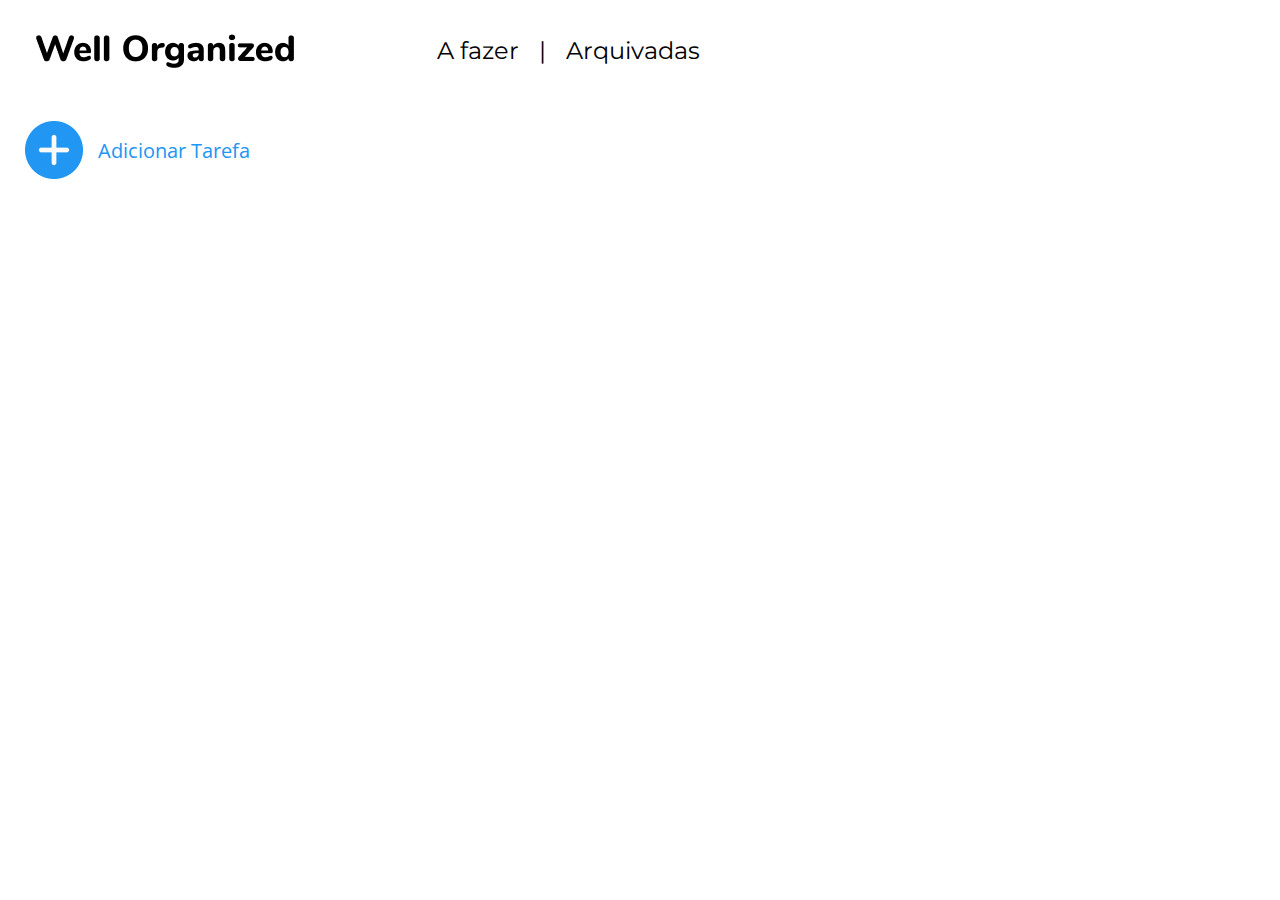
<file: index.html>
<!DOCTYPE html>
<html lang="pt-br">
  <head>
    <title>Well Organized</title>
    <meta charset="UTF-8" />
    <meta name="viewport" content="width=device-width, initial-scale=1.0" />
    <link rel="icon" href="./public/assets/favicon.ico" />
    <link href="public/css/style.css" rel="stylesheet" />
  </head>

  <body>
    <header>
      <div class="image">
        <img
          src="public/assets/well-organized-logo.png"
          alt="Well Organized Logo"
        />
      </div>
      <nav>
        <ul>
          <li><a class="btn-menu" href="#AFazer">A fazer</a></li>
          <li class="pipe-menu">|</li>
          <li><a class="btn-menu" href="arquivadas.html">Arquivadas</a></li>
        </ul>
      </nav>
    </header>

    <main class="container">
      <div class="add-tasks">
        <button id="btn-add-1">
          <img src="public/assets/task-add-icon.png" alt="Adicionar" />
          <span>Adicionar Tarefa</span>
        </button>
        <div class="form-add-tasks">
          <label for="desc">Descrição</label>
          <input type="text" id="desc" name="descricao" />
          <label for="colors">Cor</label>
          <section id="colors">
            <div class="square" id="scb"></div>
            <div class="square" id="scg"></div>
            <div class="square" id="scpnk"></div>
            <div class="square" id="scpl"></div>
            <div class="square" id="scy"></div>
            <div class="square" id="sco"></div>
            <div class="square" id="scw"></div>
          </section>
          <button id="btn-add-2">Adicionar</button>
        </div>
      </div>
      <div id="container-tasks-todo">
    <script src="public/js/script.js"></script>
  </body>
</html>
</file>
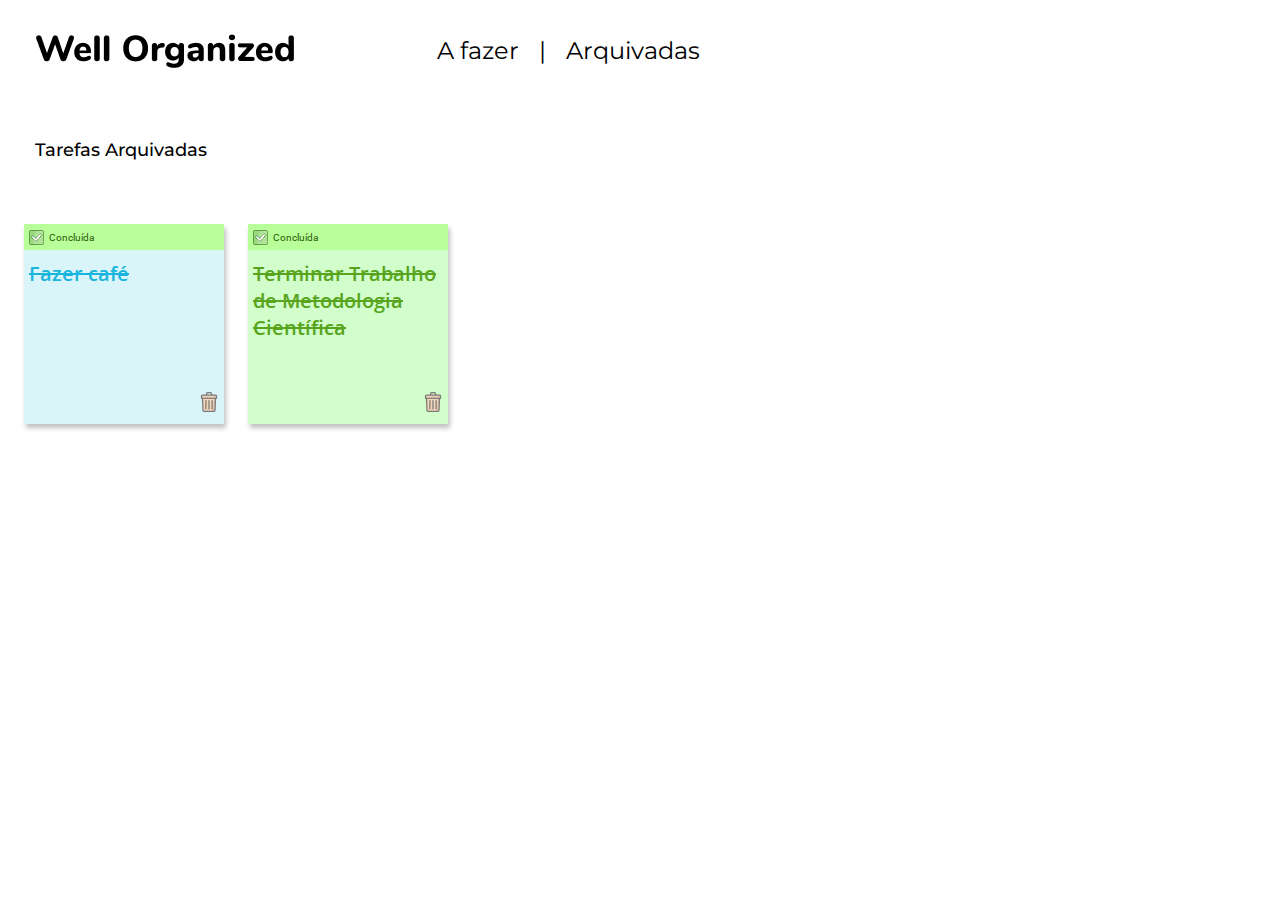
<file: arquivadas.html>
<!DOCTYPE html>
<html lang="en">
  <head>
    <title>Well Organized</title>
    <meta charset="UTF-8" />
    <meta name="viewport" content="width=device-width, initial-scale=1.0" />
    <link rel="icon" href="./public/assets/favicon.ico" />
    <link href="public/css/stylearq.css" rel="stylesheet" />
  </head>
  <body>
    <header>
      <div class="image">
        <img
          src="public/assets/well-organized-logo.png"
          alt="Well Organized Logo"
        />
      </div>
      <nav>
        <ul>
          <li><a class="btn-menu" href="index.html">A fazer</a></li>
          <li class="pipe-menu">|</li>
          <li><a class="btn-menu" href="#Arquivadas">Arquivadas</a></li>
        </ul>
      </nav>
    </header>
    <main class="container">
      <div class="arquivadas">Tarefas Arquivadas</div>
      <div id="container-tasks-arq">
        <div class="card blue-task">
          <div class="header-card-task-done">
            <img src="public/assets/checked.png" alt="checked" />
            <span>Concluída</span>
          </div>
          <p class="content">Fazer café</p>
          <div class="footer-btns">
            <button>
              <img src="public/assets/trash-color.png" alt="lixeira ativada" />
            </button>
          </div>
        </div>
        <div class="card green-task">
          <div class="header-card-task-done">
            <img src="public/assets/checked.png" alt="checked" />
            <span>Concluída</span>
          </div>
          <p class="content">Terminar Trabalho de Metodologia Científica</p>
          <div class="footer-btns">
            <button>
              <img src="public/assets/trash-color.png" alt="lixeira ativada" />
            </button>
          </div>
        </div>
      </div>
    </main>
  </body>
</html>
</file>
<file: public/css/style.css>
@import url('https://fonts.googleapis.com/css2?family=Montserrat:wght@400;500&family=Open+Sans:wght@600&family=Roboto:wght@400;500&display=swap');

* {
  margin: 0;
  padding: 0;
  box-sizing: border-box;
}

/*Cabeçalho*/

header {
  display: flex;
  justify-content: flex-start;
  align-items: center;
  height: 100px;
}
.image {
  margin-left: 35px;
  margin-right: 126px;
}
ul li {
  list-style-type: none;
  display: inline;
}
.btn-menu {
  border: none;
  cursor: pointer;
  padding: 0px 16px;
  text-align: center;
  font-family: 'Montserrat', sans-serif;
  font-size: 24px;
  text-decoration: none;
  color: #000000;
}
.btn-menu:hover {
  border-bottom: 2px solid black;
}
.pipe-menu {
  font-family: 'Montserrat', sans-serif;
  font-size: 24px;
}
/*Area de tarefas arquivadas*/

.arquivadas {
  height: 100px;
  display: flex;
  align-items: center;
  font-family: 'Montserrat', sans-serif;
  font-weight: 500;
  font-size: 18px;
  color: #000000;
  margin-left: 35px;
}

/*Área de adição de tarefas*/

.add-tasks {
  height: 100px;
  display: flex;
  align-items: center;
}
#btn-add-1 {
  margin-left: 25px;
  border: none;
  background-color: transparent;
  cursor: pointer;
  font-family: 'Open Sans', sans-serif;
  font-size: 20px;
  color: #2196f3;
  display: flex;
  align-items: center;
}
.change #btn-add-1 {
  display: none;
}
#btn-add-1 img {
  margin-right: 10px;
}
.form-add-tasks {
  height: 100px;
  margin-left: 26px;
  display: none;
  align-items: center;
  transition: all 0.5s;
}
.change .form-add-tasks {
  display: flex;
}
.form-add-tasks label {
  font-family: 'Montserrat', sans-serif;
  font-weight: 500;
  font-size: 18px;
  color: #000000;
  margin: 0px 2px;
}
#desc {
  width: 490px;
  height: 40px;
  background: #ffffff;
  border: 2px solid #50b6cf;
  border-radius: 7px;
  margin-left: 6px;
  margin-right: 18px;
  padding: 9px 14px;
}
.square {
  width: 20px;
  height: 20px;
  border: 1px solid #646464;
  margin: 0px 4px;
  cursor: pointer;
}
.square:hover {
  box-shadow: 2px 2px 2px rgba(0, 0, 0, 0.25);
  border: 1px solid #000000;
}

/*cores dos quadrados => square color blue(scb)...*/
#scb {
  background-color: #daf5fa;
}
#scg {
  background-color: #d1fecb;
}
#scpnk {
  background-color: #f6d0f6;
}
#scpl {
  background-color: #dcd0f3;
}
#scy {
  background-color: #fcfccb;
}
#sco {
  background-color: #fbd4b4;
}
#scw {
  background-color: #ffffff;
}
#colors {
  display: inline-flex;
}
#btn-add-2 {
  border: none;
  border-radius: 10px;
  background-color: #50b6cf;
  width: 145px;
  height: 40px;
  cursor: pointer;
  font-family: 'Roboto', sans-serif;
  font-weight: 500;
  font-size: 25px;
  color: #ffffff;
  text-align: center;
  margin-left: 16px;
}
#btn-add-2:hover {
  background-color: #4ba3b9;
}

/*Área dos cartões de tarefas*/
#container-tasks-todo {
  margin: 12px;
  display: flex;
  align-items: center;
  flex-wrap: wrap;
}
.card {
  width: 200px;
  height: 200px;
  box-shadow: 2px 4px 5px rgba(0, 0, 0, 0.25);
  margin: 12px;
  position: relative;
}
.header-card-task {
  background-color: #ffa4a3;
  height: 26px;
  font-family: 'Roboto', sans-serif;
  font-weight: 400;
  font-size: 10px;
  color: #e42c28;
  display: flex;
  align-items: center;
  cursor: pointer;
}
.header-card-task img,
span {
  margin-left: 5px;
}
.content {
  font-family: 'Open Sans', sans-serif;
  font-weight: 600;
  font-size: 20px;
  margin: 10px 5px;
}
.footer-btns {
  position: absolute;
  bottom: 8px;
  right: 5px;
}
.footer-btns button {
  background-color: transparent;
  border: none;
  cursor: pointer;
  margin-left: 5px;
}
.blue-task {
  background-color: #daf5fa;
  color: #19b5dc;
}
.green-task {
  background-color: #d1fecb;
  color: #58a51d;
}
.pink-task {
  background-color: #f6d0f6;
  color: #cb65cb;
}
.purple-task {
  background-color: #dcd0f3;
  color: #9763f9;
}
.yellow-task {
  background-color: #fcfccb;
  color: #8f8f69;
}
.orange-task {
  background-color: #fbd4b4;
  color: #ec842e;
}
.white-task {
  background-color: #ffff;
  color: #727272;
}
/*Apenas exemplo dos cards arquivados*/
.header-card-task-done {
  background-color: #b8ff99;
  height: 26px;
  font-family: 'Roboto', sans-serif;
  font-weight: 400;
  font-size: 10px;
  color: #2b5a07;
  display: flex;
  align-items: center;
  cursor: pointer;
}

.header-card-task-done img,
span {
  margin-left: 5px;
}
.changeArq .content {
  text-decoration: line-through;
}
</file>
<file: public/css/stylearq.css>
@import url('https://fonts.googleapis.com/css2?family=Montserrat:wght@400;500&family=Open+Sans:wght@600&family=Roboto:wght@400;500&display=swap');

* {
  margin: 0;
  padding: 0;
  box-sizing: border-box;
}

/*Cabeçalho*/

header {
  display: flex;
  justify-content: flex-start;
  align-items: center;
  height: 100px;
}
.image {
  margin-left: 35px;
  margin-right: 126px;
}
ul li {
  list-style-type: none;
  display: inline;
}
.btn-menu {
  border: none;
  cursor: pointer;
  padding: 0px 16px;
  text-align: center;
  font-family: 'Montserrat', sans-serif;
  font-size: 24px;
  text-decoration: none;
  color: #000000;
}
.btn-menu:hover {
  border-bottom: 2px solid black;
}
.pipe-menu {
  font-family: 'Montserrat', sans-serif;
  font-size: 24px;
}
/*Area de tarefas arquivadas*/

.arquivadas {
  height: 100px;
  display: flex;
  align-items: center;
  font-family: 'Montserrat', sans-serif;
  font-weight: 500;
  font-size: 18px;
  color: #000000;
  margin-left: 35px;
}

/*Área dos cartões de tarefas*/
#container-tasks-arq {
  margin: 12px;
  display: flex;
  align-items: center;
  flex-wrap: wrap;
}
.card {
  width: 200px;
  height: 200px;
  box-shadow: 2px 4px 5px rgba(0, 0, 0, 0.25);
  margin: 12px;
  position: relative;
}
.header-card-task-done {
  background-color: #b8ff99;
  height: 26px;
  font-family: 'Roboto', sans-serif;
  font-weight: 400;
  font-size: 10px;
  color: #2b5a07;
  display: flex;
  align-items: center;
  cursor: pointer;
}
.header-card-task-done img,
span {
  margin-left: 5px;
}
.content {
  font-family: 'Open Sans', sans-serif;
  font-weight: 600;
  font-size: 20px;
  margin: 10px 5px;
  text-decoration: line-through;
}
.footer-btns {
  position: absolute;
  bottom: 8px;
  right: 5px;
}
.footer-btns button {
  background-color: transparent;
  border: none;
  cursor: pointer;
  margin-left: 5px;
}
.blue-task {
  background-color: #daf5fa;
  color: #19b5dc;
}
.green-task {
  background-color: #d1fecb;
  color: #58a51d;
}
.pink-task {
  background-color: #f6d0f6;
  color: #cb65cb;
}
.purple-task {
  background-color: #dcd0f3;
  color: #9763f9;
}
.yellow-task {
  background-color: #fcfccb;
  color: #8f8f69;
}
.orange-task {
  background-color: #fbd4b4;
  color: #ec842e;
}
.white-task {
  background-color: #ffff;
  color: #727272;
}
</file>
